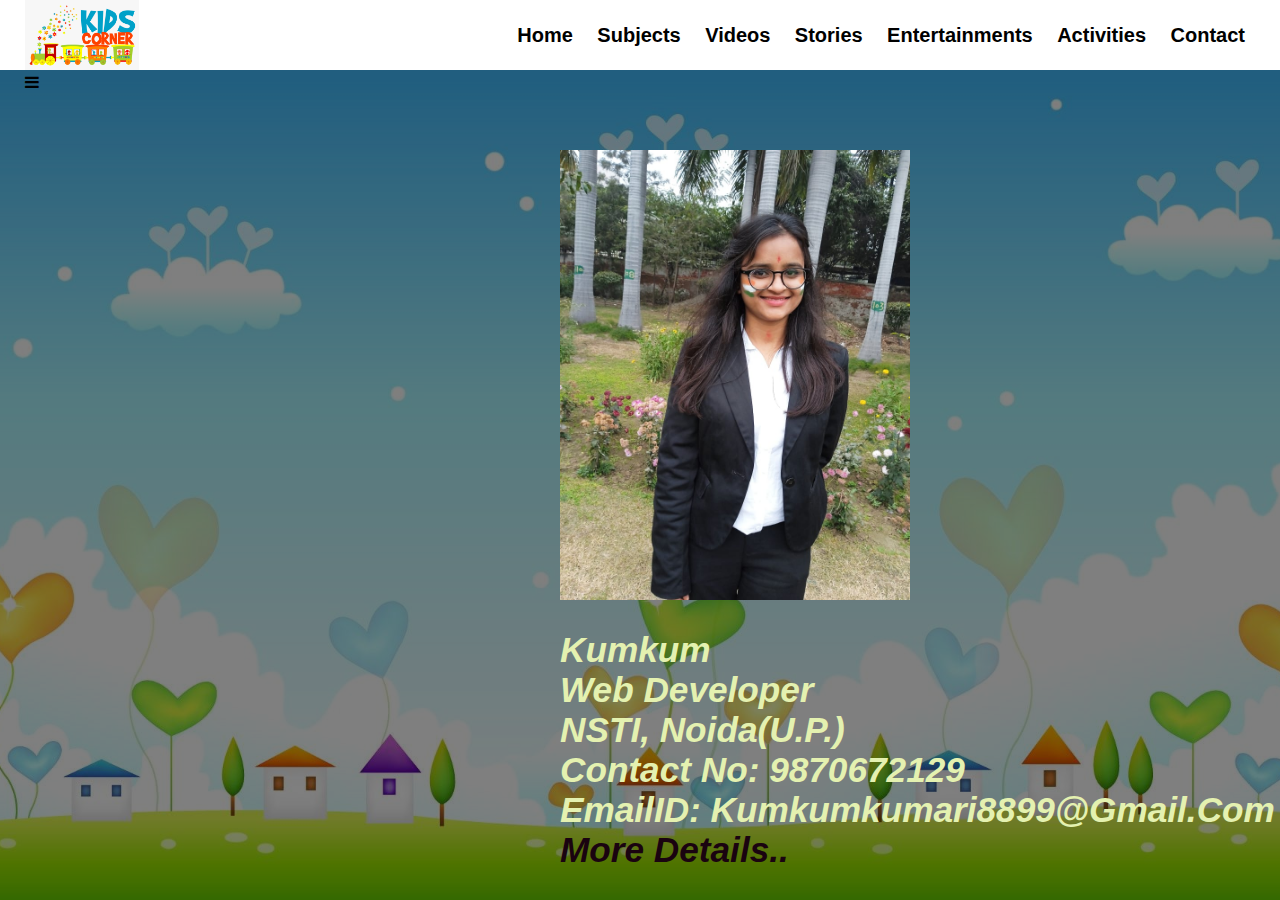
<file: contact.html>
<!DOCTYPE html>
<html lang="en">
<head>
    <meta charset="UTF-8">
    <meta http-equiv="X-UA-Compatible" content="IE=edge">
    <meta name="viewport" content="width=device-width, initial-scale=1.0">
    <link rel="stylesheet" href="https://cdnjs.cloudflare.com/ajax/libs/font-awesome/4.7.0/css/font-awesome.min.css">
    <title>Contact</title>
    <link rel="stylesheet" href="cssp.css">
</head>
<body>
    <div class="header">
        <div class="logo">
         <a href="#"><img src="images/logo1.png"></a>
         <span class="fa fa-bars"></span>
         </div>   
        <div class="links">
            <a href="index.html">Home</a>
            <a href="subject.html">Subjects</a>
            <a href="videos.html">videos</a>
            <a href="stories.html">Stories</a>
            <a href="entert.html">Entertainments</a>
            <a href="activity.html">Activities</a>
            <a href="contact.html">Contact</a>
            
        </div>
    </div> 
<div class="contact">
    <img src="images/kk.jpeg" height="450px" width="350px">
    <p>Kumkum<br>
        Web Developer<br>
        NSTI, Noida(U.P.)<br>
        Contact No: 9870672129<br>
        EmailID: kumkumkumari8899@gmail.com<br>
        <a class="kumkum" href="https://kumkum99.github.io/creative-cv/">More Details..</a>
    </p>
</div>
<script>
    document.getElementsByClassName("fa")[0].addEventListener("click", function(){
        document.getElementsByClassName("links")[0].classList.toggle("showmynav");
    });
</script>
</body>
</html>
</file>
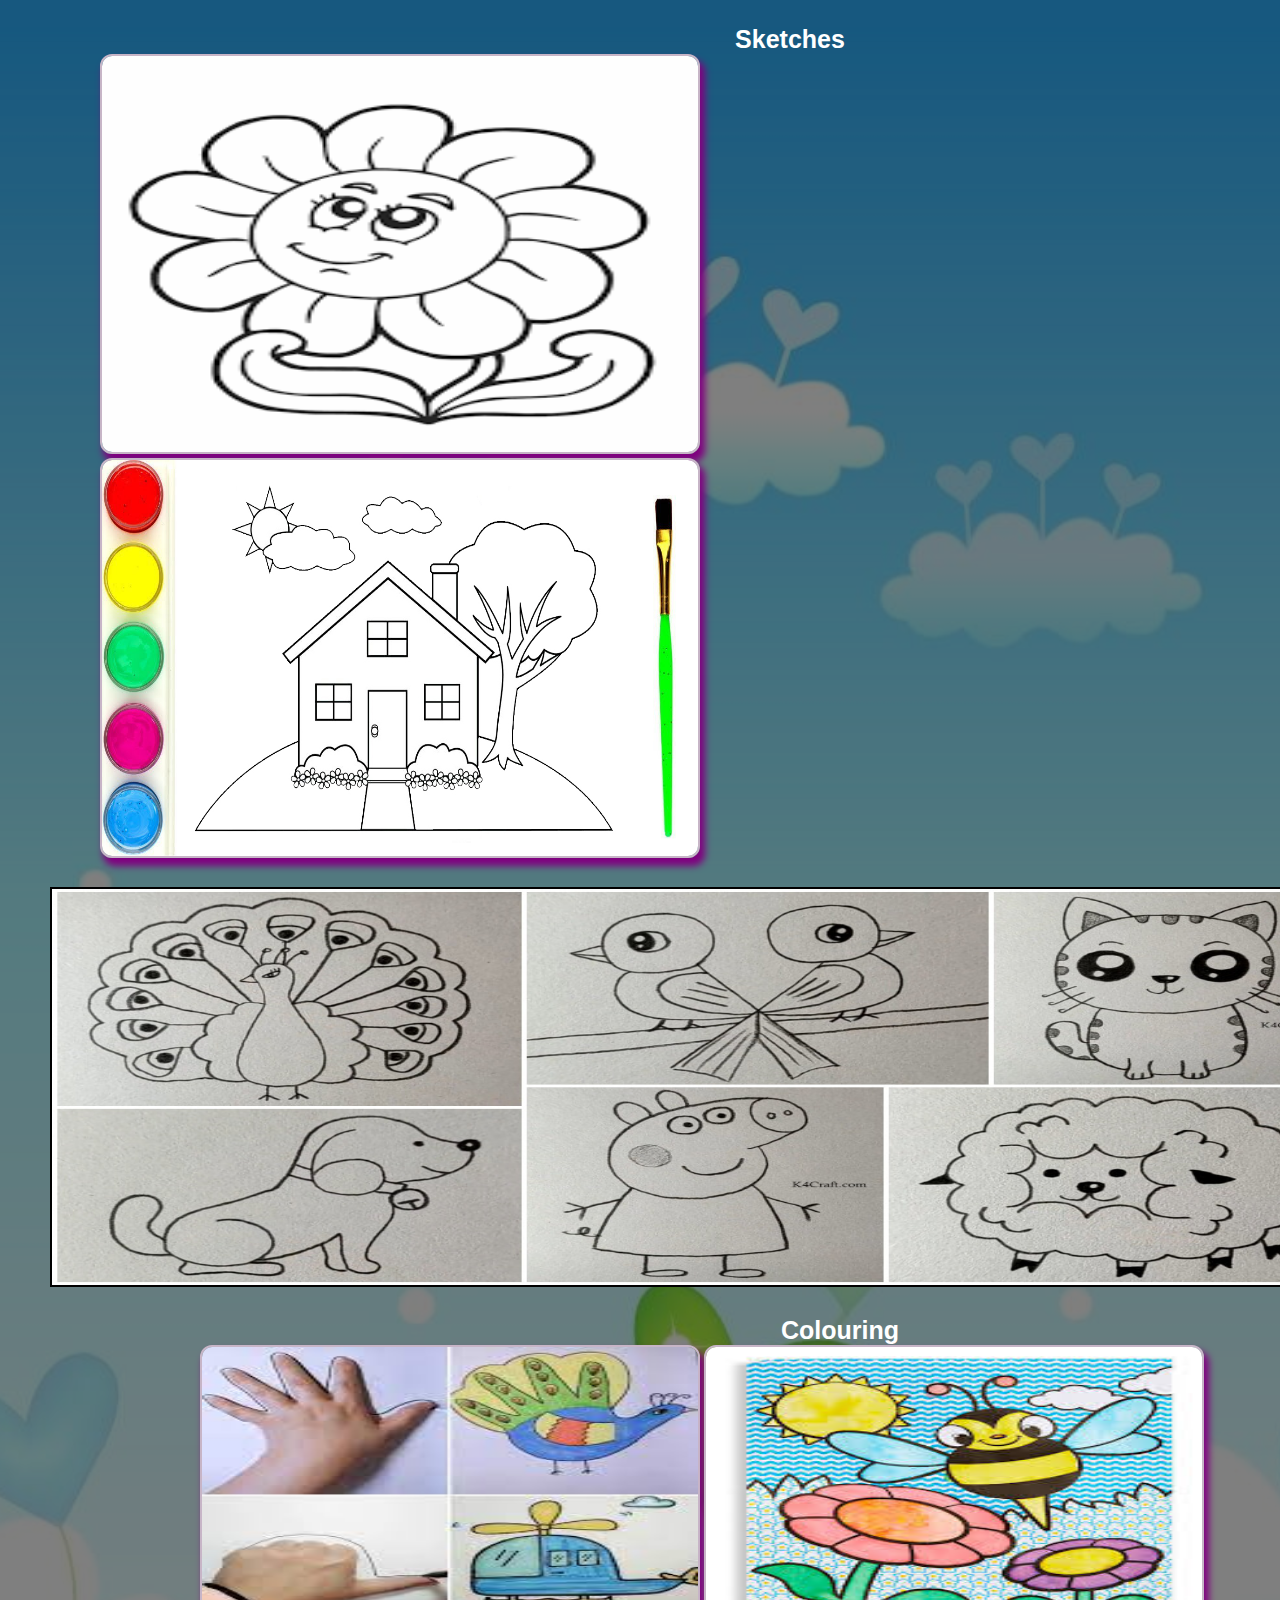
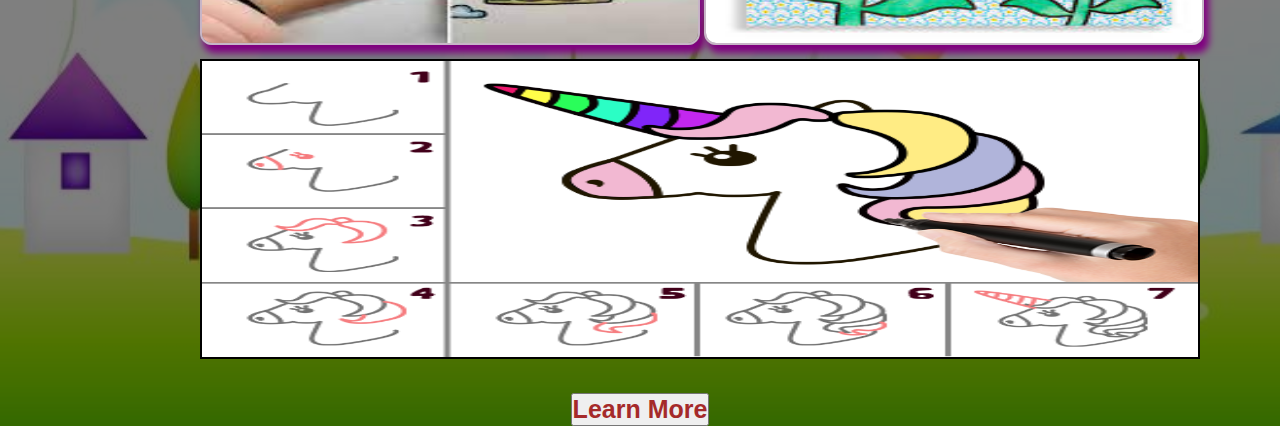
<file: drawing.html>
<!DOCTYPE html>
<html lang="en">
<head>
    <meta charset="UTF-8">
    <meta http-equiv="X-UA-Compatible" content="IE=edge">
    <meta name="viewport" content="width=device-width, initial-scale=1.0">
    <title>Drawing</title>
    <link rel="stylesheet" href="cssp.css">
</head>
<body>
  <div class="drw">
    <h1>Sketches</h1>
<img src="images/flower.png">
<img src="images/hut.jpg">
</div>
<div class="drw1">
<img src="images/sketch.jpg">
  </div> 
  <div class="ptn">
    <h1>Colouring</h1>
    <img src="images/color.jfif" >
<img src="images/color2.jfif" >
</div>
<div class="ptn1">
<img src="images/unicorn.png">
  </div> 
  <div class="dbtn">
    <a href="https://youtu.be/jjSF7_ob-ac" target="_blank">
        <center> <button style="font-size:25px; color:brown">Learn more</button> </a></center>
   
  </div>
</body>
</html>
</file>
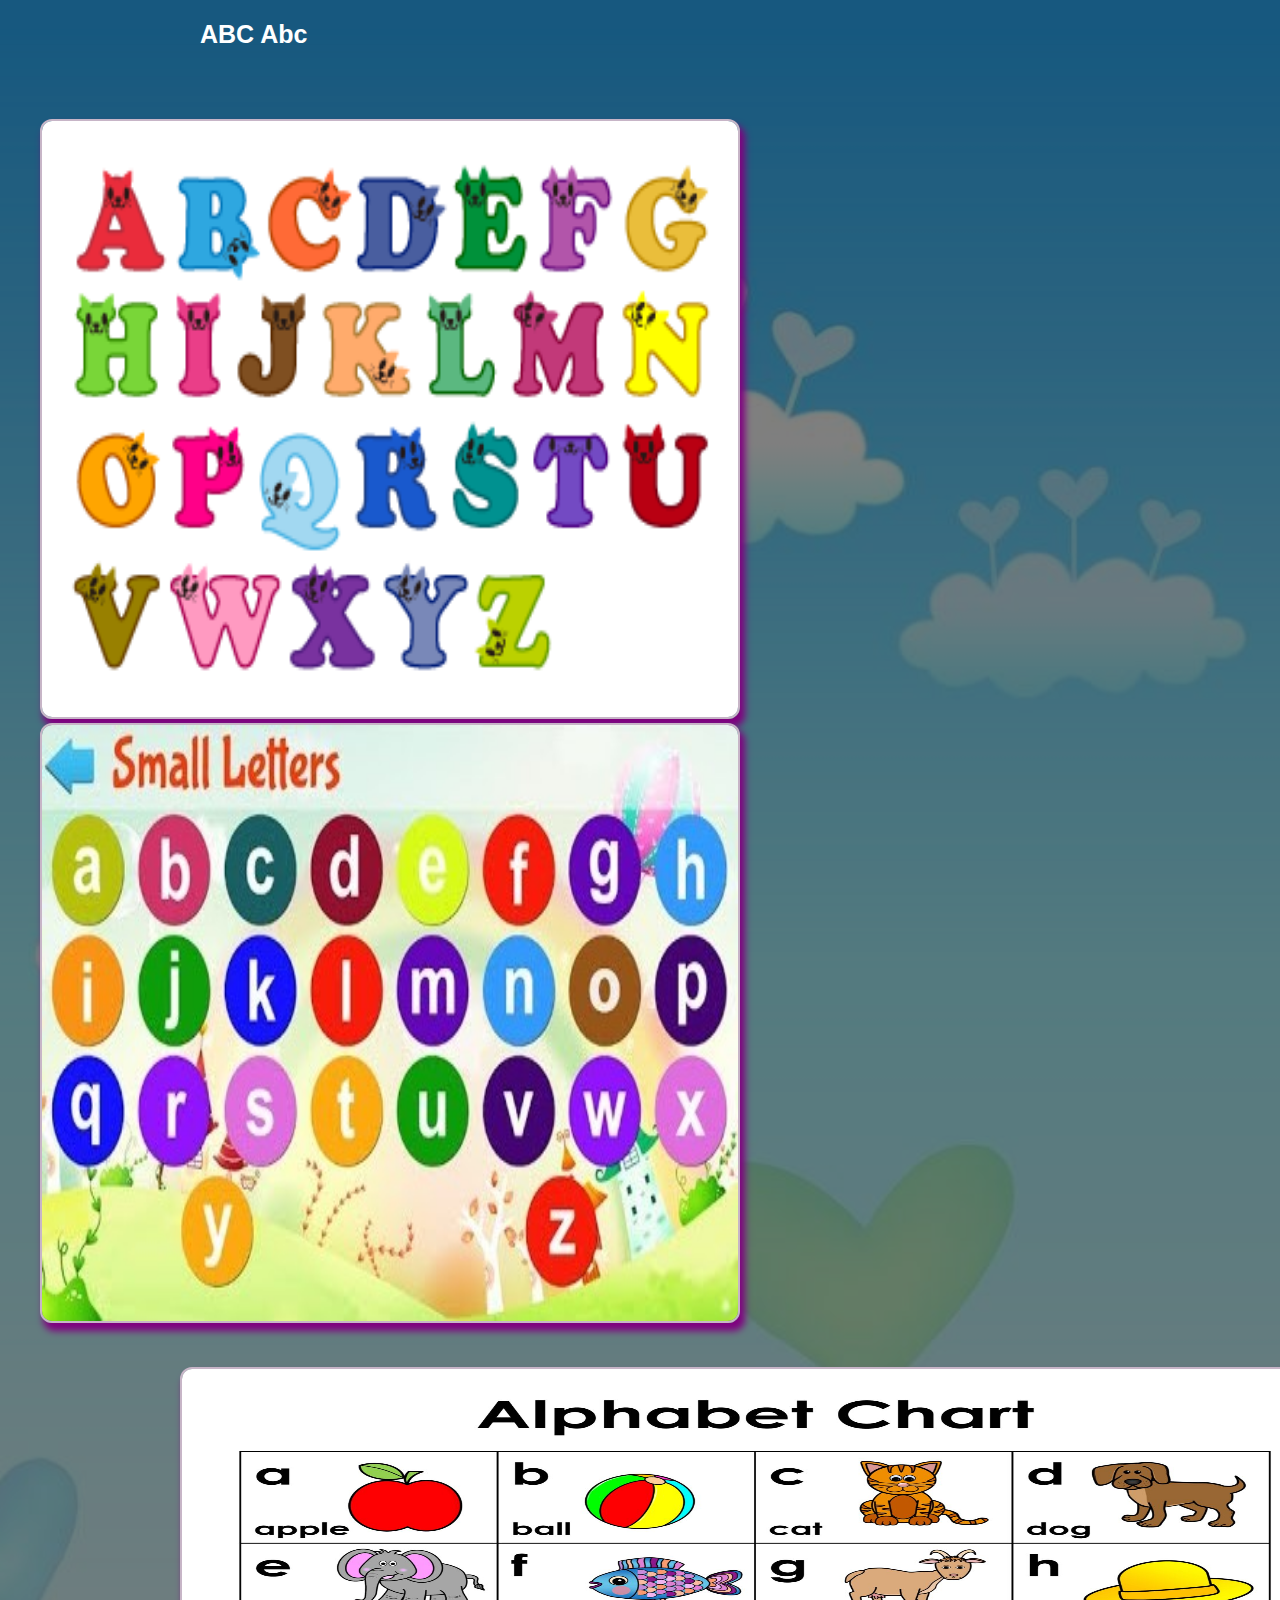
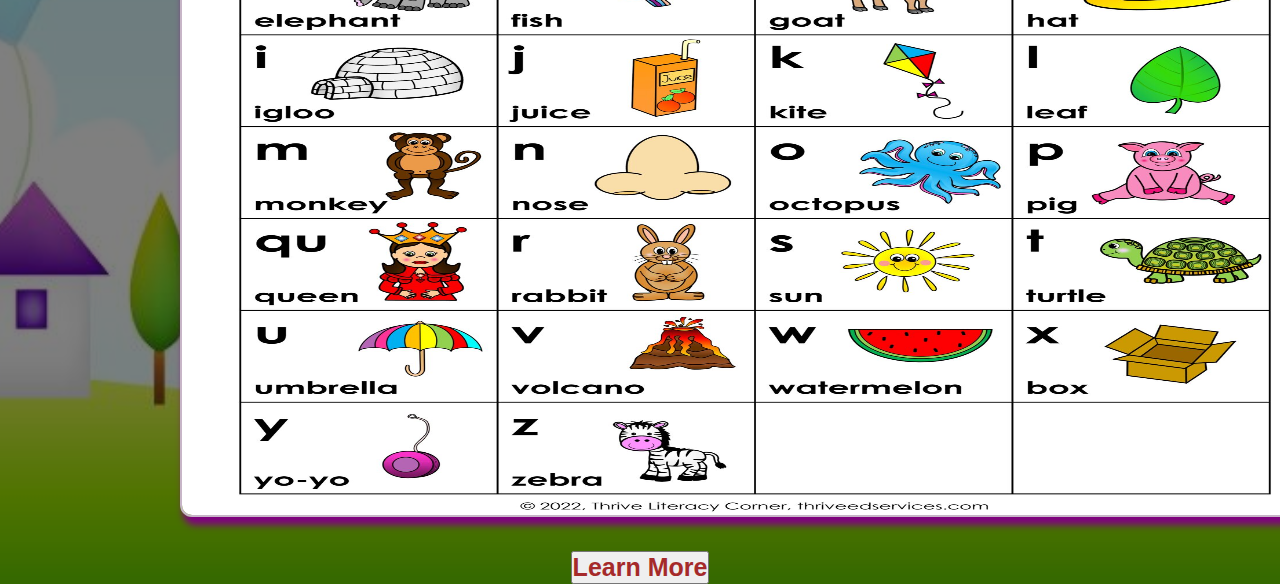
<file: english.html>
<!DOCTYPE html>
<html lang="en">
<head>
    <meta charset="UTF-8">
    <meta http-equiv="X-UA-Compatible" content="IE=edge">
    <meta name="viewport" content="width=device-width, initial-scale=1.0">
    <title>english</title>
    <link rel="stylesheet" href="cssp.css">
</head>
<body>
   <h1> ABC abc</h1> 
   <div class="eng">
    <img src="images/capiabc.png">
    <img src="images/sabc.jpg">
   </div>
   <div class="apz">
    <img src="images/atoz.jpg">
   </div>
   <div class="ebtn">
    <a href="https://youtu.be/p-kAI-qOeJA" target="_blank">
        <center> <button style="font-size:25px; color:brown">Learn more</button> </a></center>
   </div>

</body>
</html>
</file>
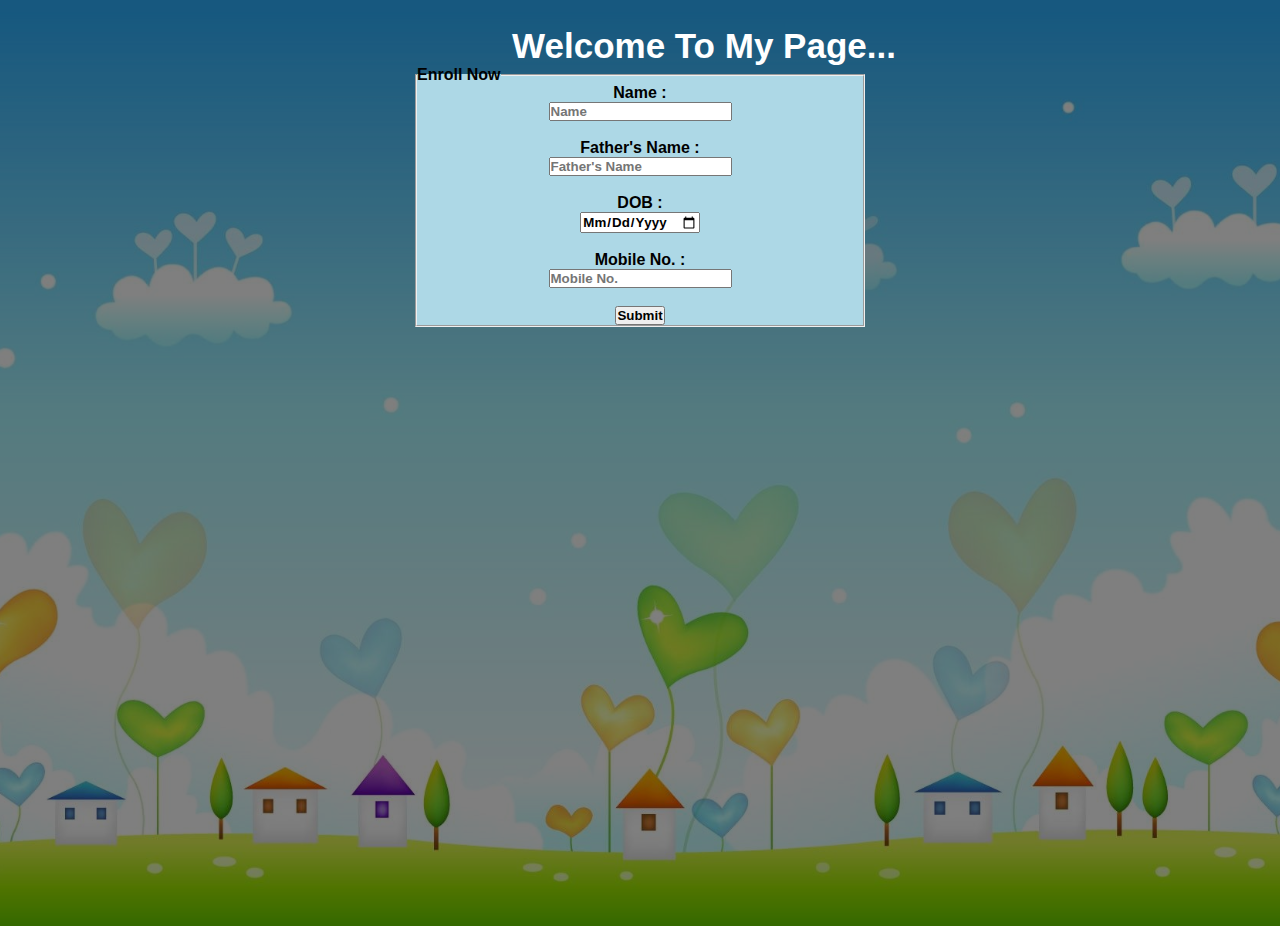
<file: enroll.html>
<!DOCTYPE html>
<html lang="en">
<head>
    <meta charset="UTF-8">
    <meta http-equiv="X-UA-Compatible" content="IE=edge">
    <meta name="viewport" content="width=device-width, initial-scale=1.0">
    <title>form</title> 
    <link rel="stylesheet" href="cssp.css">

</head>
<body>
    <div class="enr">
        <p>Welcome to my page...</p>
    </div>
 
   <fieldset>
    <legend>Enroll now</legend>
    <form>
   <lable>Name :</lable><br>
    <input type="text" placeholder="name" required/><br><br>
    <label>Father's name :</label><br>
    <input type="text" placeholder="father's name" required/><br><br>
    <label>DOB :</label><br>
    <input type="date" placeholder="DOB" required/><br><br>
    <label>Mobile no. :</label><br>
    <input type="text" placeholder="mobile no." required/><br><br>
    <input type="submit" value="submit">
</form>
   </fieldset>
 

</body>
</html>
</file>
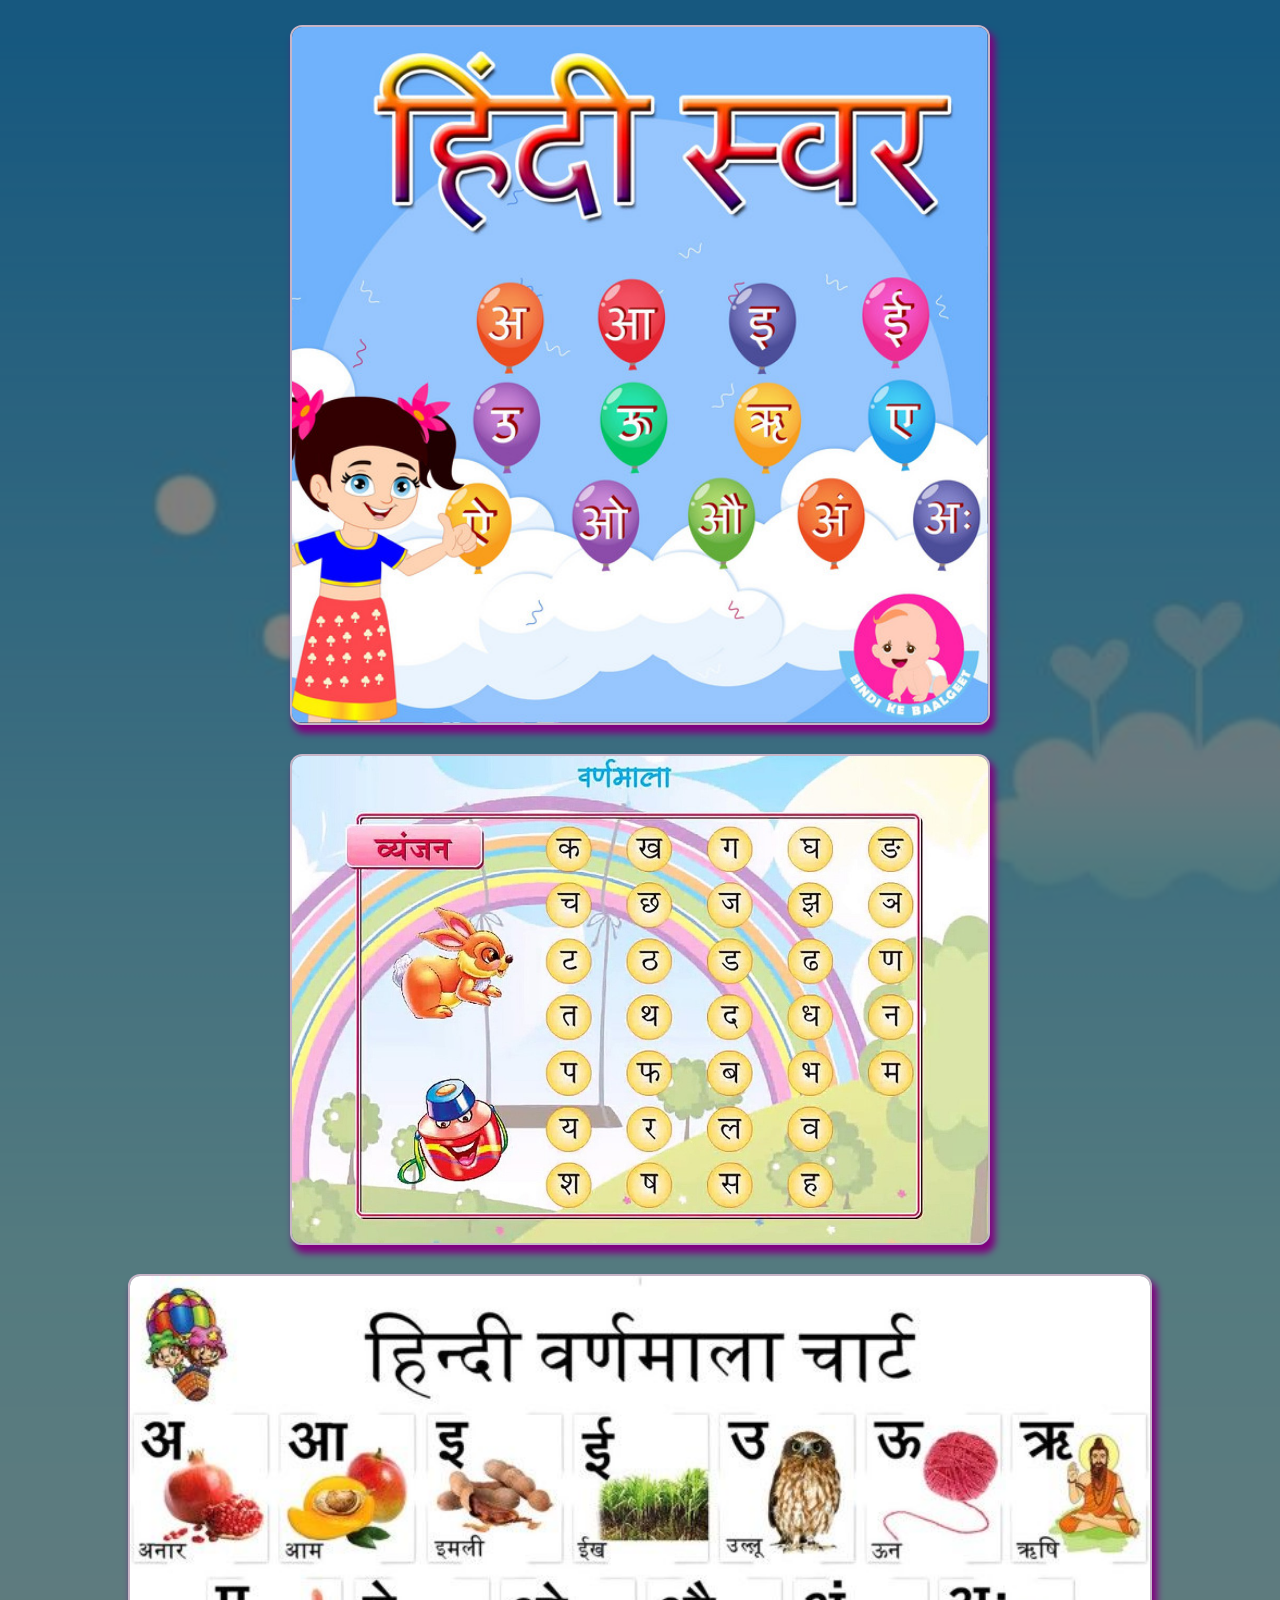
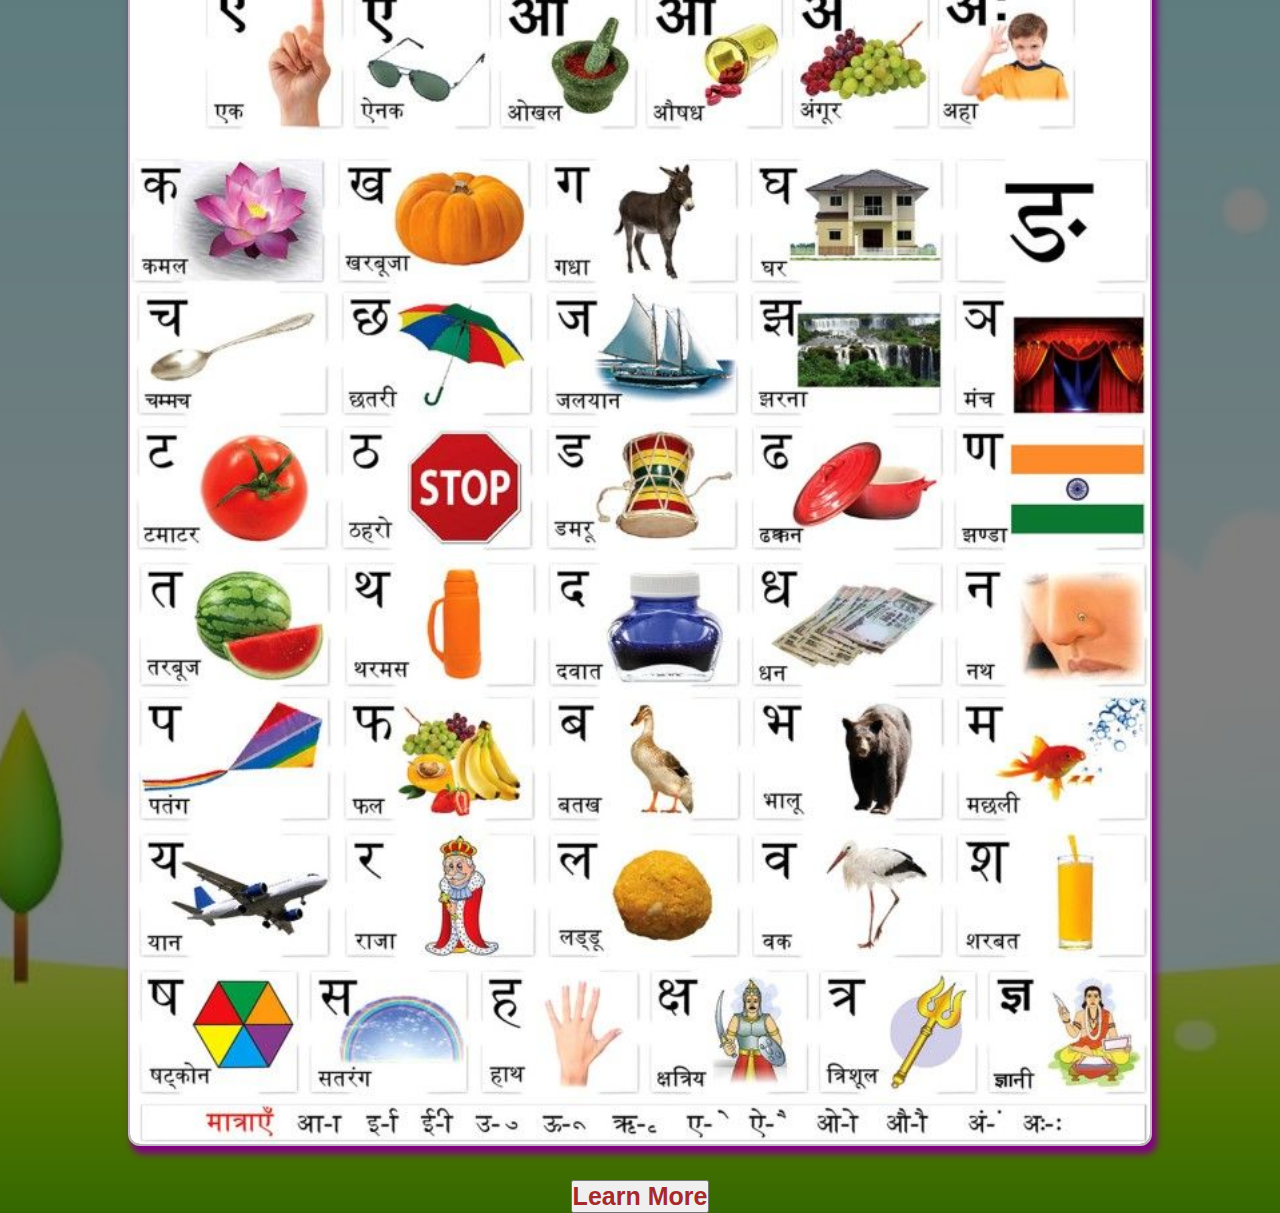
<file: hindi.html>
<!DOCTYPE html>
<html lang="en">
<head>
    <meta charset="UTF-8">
    <meta http-equiv="X-UA-Compatible" content="IE=edge">
    <meta name="viewport" content="width=device-width, initial-scale=1.0">
    <title>hindi</title>
    <link rel="stylesheet" href="cssp.css">
</head>
<body>
    <div class="hs">
      
        <center><img src="images/swar.jfif"  ></center>
    </div>

    <div class="hd">
      
        <center><img src="images/vy1.jpg"  ></center>
    </div>
    <div class="hh">
       <center> <img src="images/hindiv.jpg" ></center>
    </div>
    <div class="lm">
        <a href="https://youtu.be/OyQaYqCyU-U" target="_blank">
           <center> <button style="font-size:25px; color:brown">Learn more</button> </a></center>
    </div>
</body>
</html>
</file>
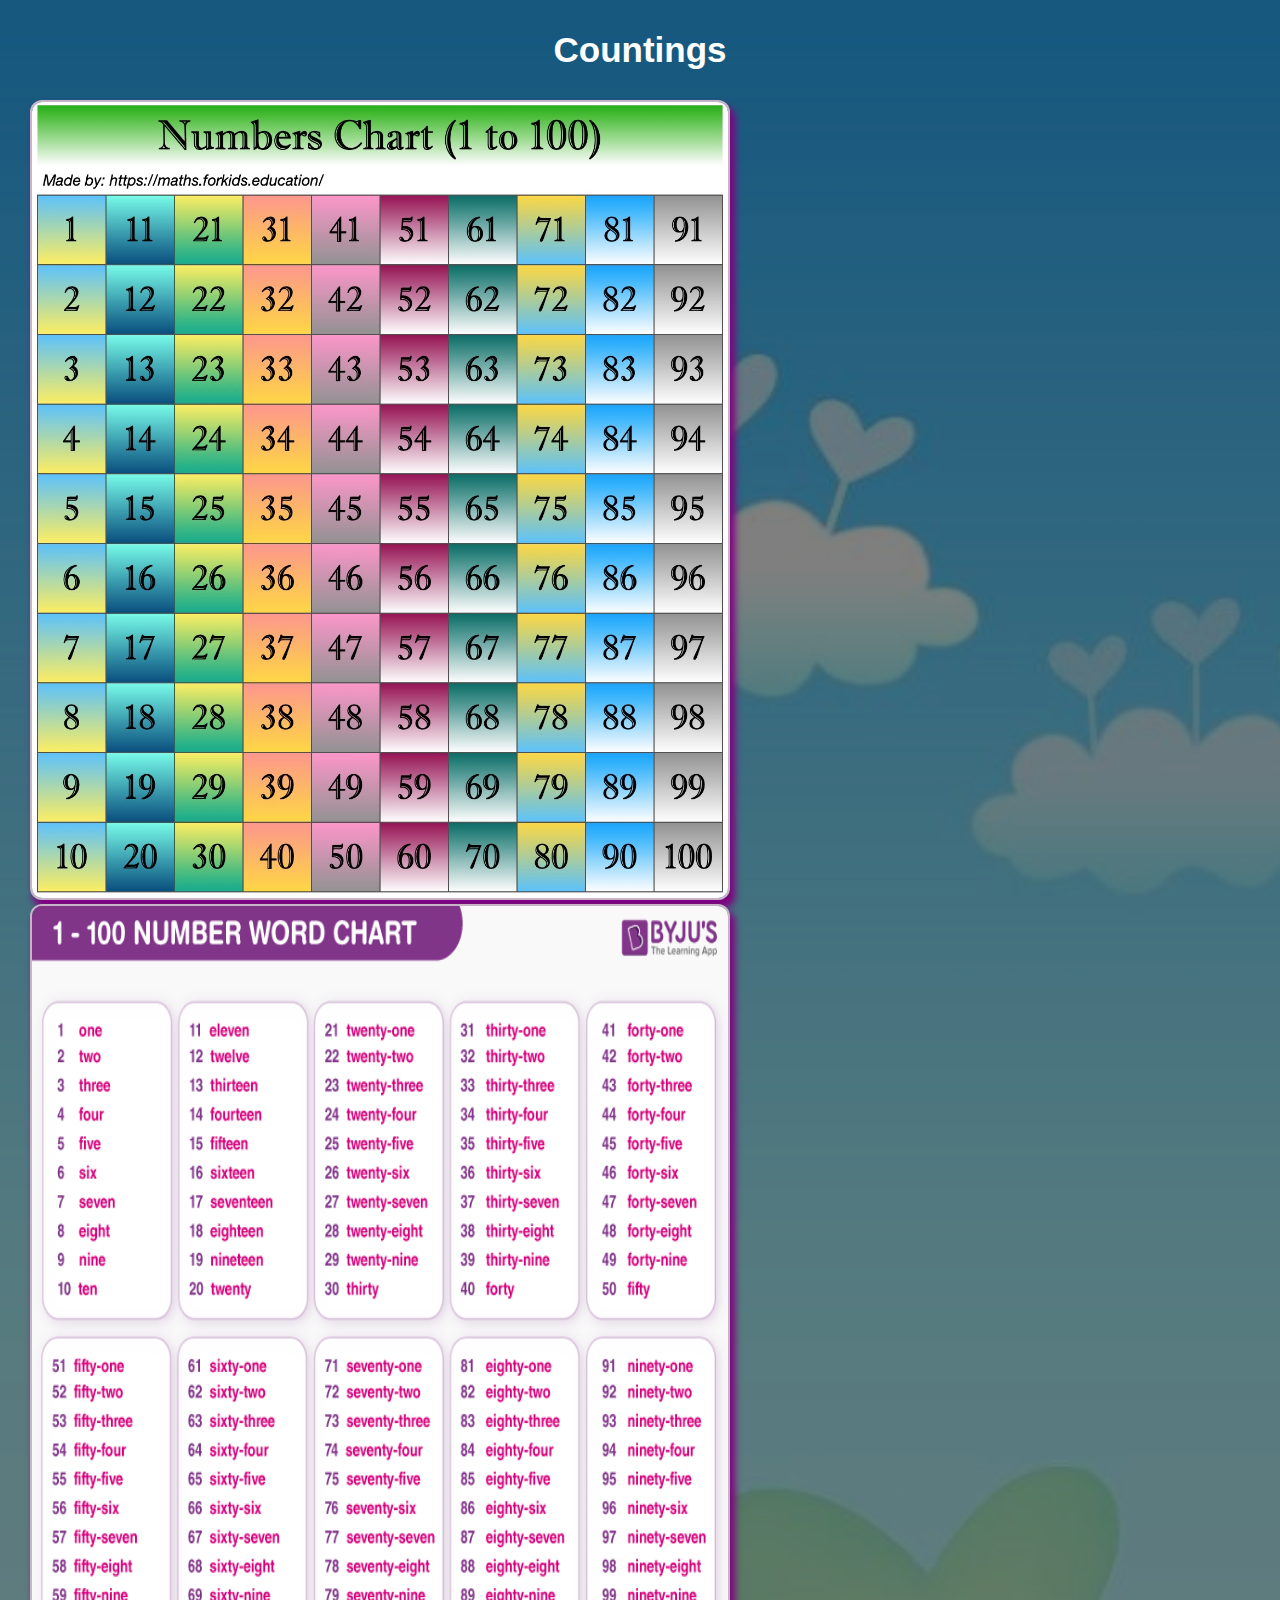
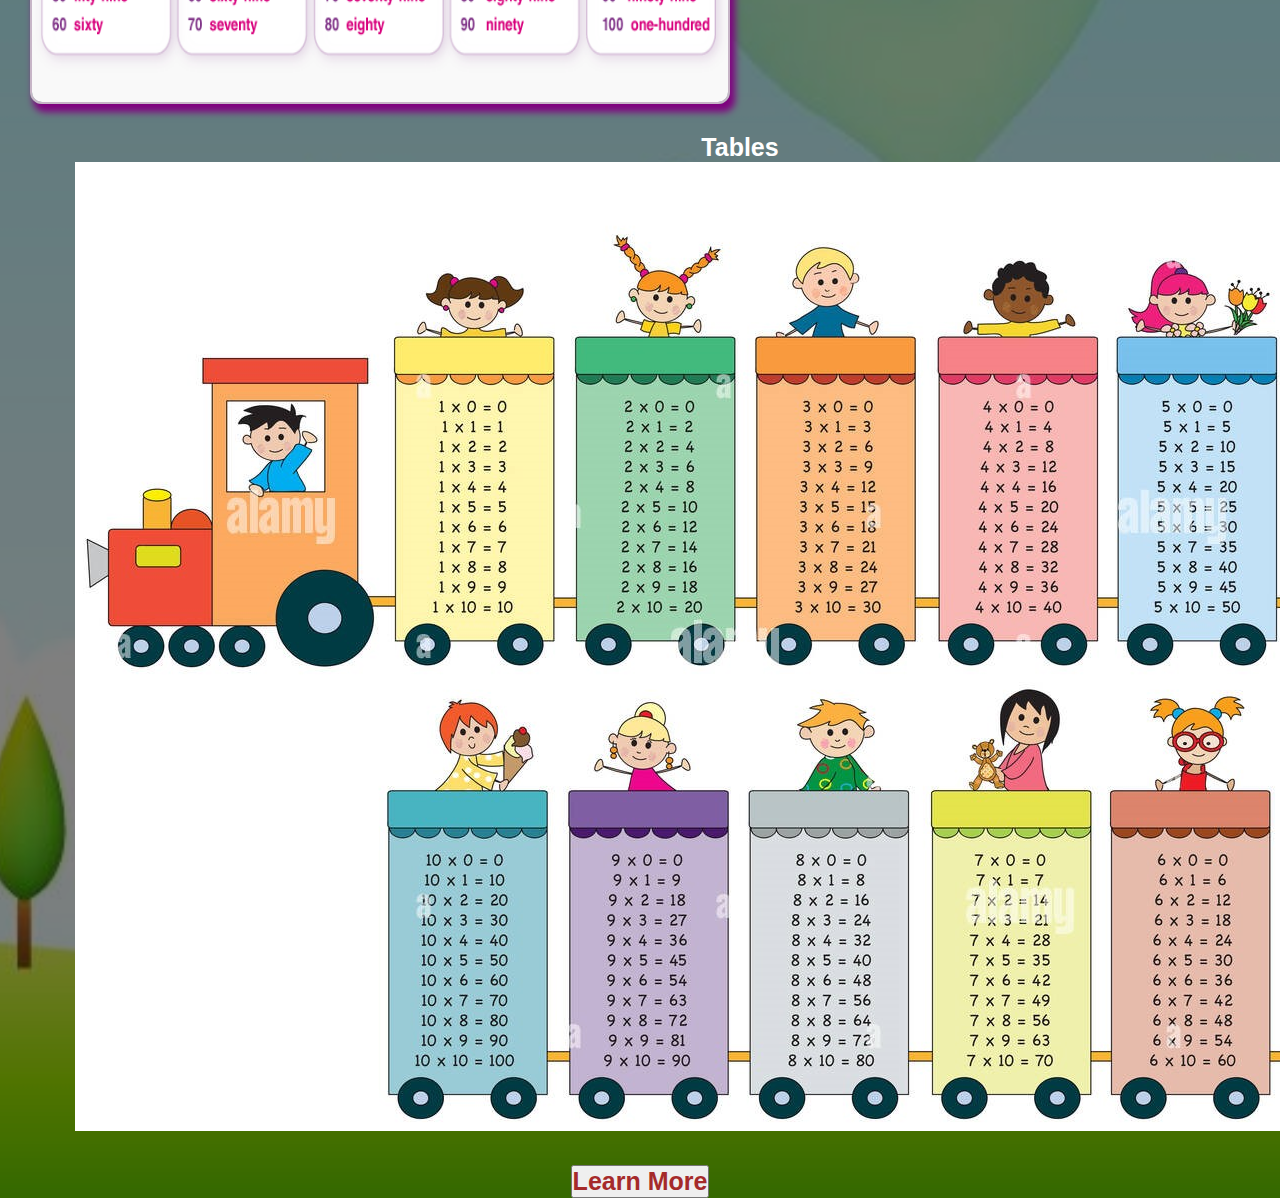
<file: math.html>
<!DOCTYPE html>
<html lang="en">
<head>
    <meta charset="UTF-8">
    <meta http-equiv="X-UA-Compatible" content="IE=edge">
    <meta name="viewport" content="width=device-width, initial-scale=1.0">
    <title>math</title>
    <link rel="stylesheet" href="cssp.css">
   
</head>
<body>
    <div class="mtext">Countings</div>
    <div class="math">
        <img src="images/count.jpg"  >
    

    
        <img src="images/one.png"  >
    </div>
    <div class="tb">
     <h1>Tables</h1>
    </div>
    <div class="table">
        <img src="images/table1.jpg">
    </div>
   <div class="mbtn">
    <a href="https://youtu.be/y3GynqBwV1M" target="_blank">
        <center> <button style="font-size:25px; color:brown">Learn more</button> </a></center>
   </div>
</body>
</html>
</file>
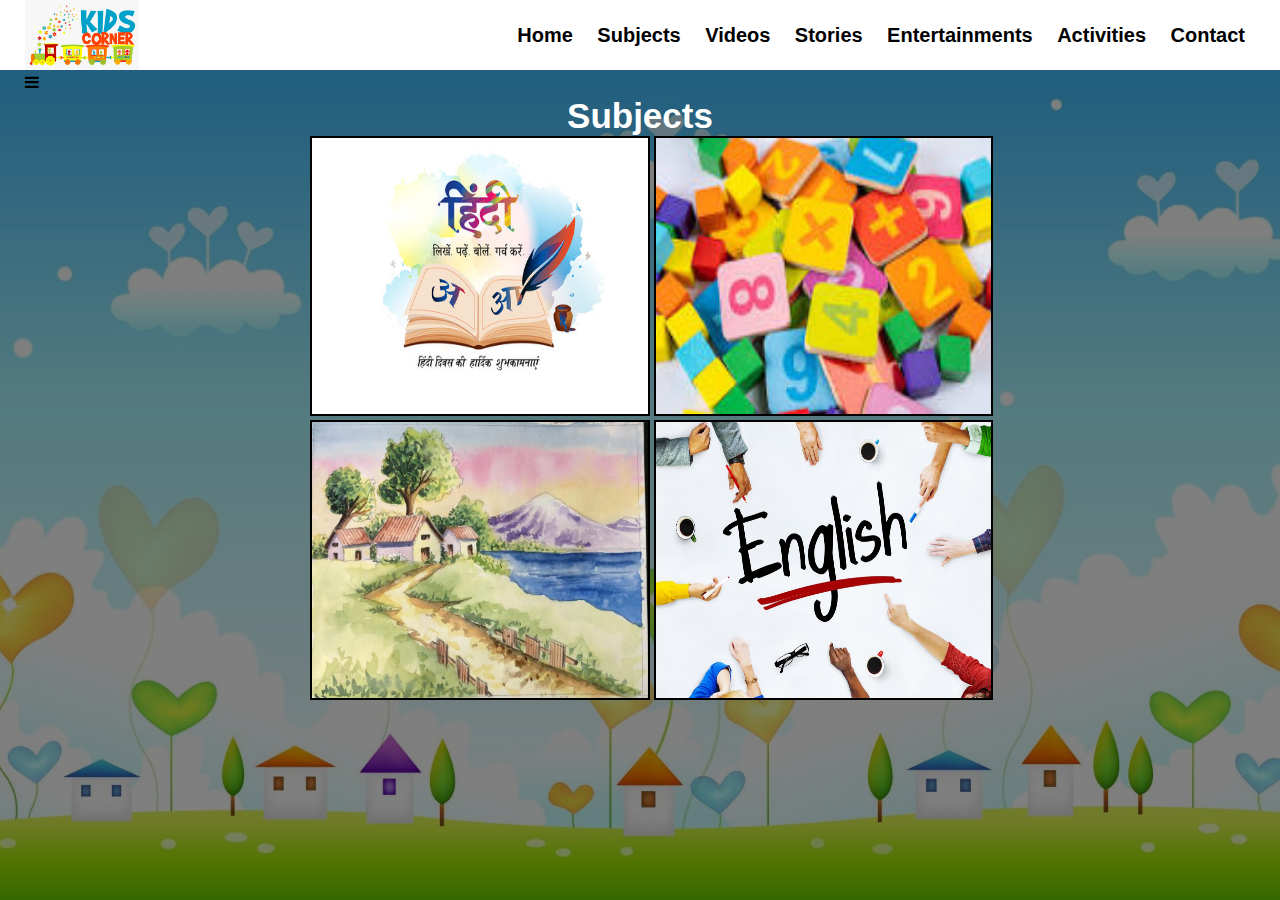
<file: subject.html>
<!DOCTYPE html>
<html lang="en">
<head>
    <meta charset="UTF-8">
    <meta http-equiv="X-UA-Compatible" content="IE=edge">
    <meta name="viewport" content="width=device-width, initial-scale=1.0">
    <link rel="stylesheet" href="https://cdnjs.cloudflare.com/ajax/libs/font-awesome/4.7.0/css/font-awesome.min.css">
    <meta name="viewport" content="width=device-width, initial-scale=1.0">
    <title>subjects</title>
    <link rel="stylesheet" href="cssp.css">
</head>
<body>
    <div class="header">
        <div class="logo">
         <a href="#"><img src="images/logo1.png"></a>
         <span class="fa fa-bars"></span>
         </div>   
        <div class="links">
            <a href="index.html">Home</a>
            <a href="subject.html">Subjects</a>
            <a href="videos.html">videos</a>
            <a href="stories.html">Stories</a>
            <a href="entert.html">Entertainments</a>
            <a href="activity.html">Activities</a>
            <a href="contact.html">Contact</a>
            
        </div>
    </div> 

<h3> Subjects</h3>
<div class="sub">

    
   <a href="hindi.html" target="_blank" > <img src="images/hindi.jpg"></a>
  
    
    <a href="math.html" target="_blank"><img src="images/math.jfif"></a>
    
   <a href="drawing.html" target="_blank"> <img src="images/drawing1.jpeg"></a>
    
    <a href="english.html" target="_blank"><img src="images/eng3.jpg"></a>
    
</div>

<script>
    document.getElementsByClassName("fa")[0].addEventListener("click", function(){
        document.getElementsByClassName("links")[0].classList.toggle("showmynav");
    });
</script>


</body>
</html>
</file>
<file: cssp.css>
*{
    margin:0; padding: 0
;
box-sizing: border-box;
font-family: Arial, Helvetica, sans-serif;
text-transform: capitalize;
text-decoration: none;
font-weight: bold;

}

    

body{
    min-height: 100vh;
    background: rgb(0,0,0,0.5)url(images/bg3.jpg) no-repeat;
    background-blend-mode: darken;
    background-size: cover;
    background-position: center;

}

    

/*header{
    position: fixed;
    top: 0%; left: 0%; right: 0%;
    background: #ffffff;
    box-shadow: 0 5px 10px rgba(0,0,0,1);
    padding: 0px 4%;
    display: flex;
   
    justify-content: space-between;
    z-index: 1000;
}


    

header .navbar ul li{
    position: relative;
    float: left;
    list-style-type: none;

}
header .navbar ul li a {
    font-size: 20px;
    padding: 20px;
    color: #333;
    display: block;
}
header .navbar ul li a:hover{
    background: #333;
    color: #fff;
}*/
.header{
    background-color: #fff;
    height: 70px;
    display: grid;
    grid-template-columns: auto auto;
    padding: 0px 25px;
    align-items: center;
    position: sticky;
    top: 0;
   z-index: 9999;
}
.header a:hover{
    background: #333;
    color: #fff;
}
.logo{
    height: 70px;

}
.logo img{
    height: 70px;
}
.links{
    text-align: right;
}
.links a{
    text-decoration: none;
    color: #000;
    font-size: 20px;
    padding: 0px 10px;
}
.logo .fa{
    display: block;
}
.containert{
    padding-top:60px;
    text-align: center;
    font-size: 25px;
    font-weight: bold;
    font-family:'Lucida Sans', 'Lucida Sans Regular', 'Lucida Grande', 'Lucida Sans Unicode', Geneva, Verdana, sans-serif; 
    ;
    color: rgb(219, 243, 243);
}
.container{
   
    width:85vmin;
   position: absolute;
   transform: translate(-50%,-50%);
   top: 65%;
   left: 50%;
   overflow: hidden;
   border: 8px solid rgb(209, 183, 183);
   border-radius: 6px;
   box-shadow: 10px 25px 30px plum;
   
}
.wrapper{
    width: 100%;
    display: flex;
    animation: slide 20s infinite;
}

@keyframes slide{
    0%{
        transform: translateX(0%);
}
    25%{
        transform: translateX(0%);  
}
30%{
    transform: translateX(-100%);  
}
50%{
    transform: translateX(-100%);  
}
55%{
    transform: translateX(-200%);  
}
75%{
    transform: translateX(-200%);  
}
80%{
    transform: translateX(-300%);  
}
100%{
    transform: translateX(-300%);  
}
 img{
   width:400%;
 } 
}  
.corner{
    padding-top: 450px;
    text-align: center;
    font-size: 25px;
    color: rgb(219, 243, 243);
    font-family: 'Gill Sans', 'Gill Sans MT', Calibri, 'Trebuchet MS', sans-serif;
}
    .corner img{
height: 25%;
width: 35%;
border: 2px solid rgb(199, 181, 199);
border-radius: 12px;
box-shadow: 4px 7px 7px 0.1px purple;
cursor: pointer;

transition: 450ms;
    }
.corner img:hover{
filter:grayscale(1);
transform: scale(1.03);
}

    

footer{
   
   
    background-color: aliceblue;

}
footer h1{
    text-align: center;
    color: black;
}

 p{
   margin-left: 10%;
   margin-top: 2%;
   font-size: 220%;
   font-weight: bold;
   font-family: 'Trebuchet MS', 'Lucida Sans Unicode', 'Lucida Grande', 'Lucida Sans', Arial, sans-serif;
   color: purple;
}
h3{
    padding-top:2%;
    font-size: 35px;
    text-align: center;
    color: #ffffff;
}

    

.sub{
    padding-left: 310px;

}
.sub  img{
    width:35%;
    height: 280px;
    border: 2px solid black;


}
fieldset{
    
    width: 450px;
    background-color: lightblue;
    margin: auto;
}
form{
    text-align:center;
}
.enr p{
    text-align: center;
    font-size: 35px;
    color: #fff;

}
.hs{
    padding-top: 25px;
}
.hs img{
    width: 700px;
    height: 450;
   
    border: 2px solid rgb(199, 181, 199);
    border-radius: 12px;
    box-shadow: 4px 7px 7px 0.1px purple;
    cursor: pointer;
    
    transition: 450ms;
        }
    .hs img:hover{
    
    transform: scale(1.03);
    }
    .hd{
        padding-top: 25px;
    }
.hd img{
    width: 700px;
   
    border: 2px solid rgb(199, 181, 199);
    border-radius: 12px;
    box-shadow: 4px 7px 7px 0.1px purple;
    cursor: pointer;
    
    transition: 450ms;
        }
    .hd img:hover{
   
    transform: scale(1.03);
    }
    
    .hh{
        padding-top: 25px;
    }
    .hh img{
        margin-left: 50px;
        margin-right: 50px;
        width: 80%;
        height: 30%;
        border: 2px solid rgb(199, 181, 199);
        border-radius: 12px;
        box-shadow: 4px 7px 7px 0.1px purple;
        cursor: pointer;
        
        transition: 450ms;
            }
        .hh img:hover{
        
        transform: scale(1.03);
        }
        .math img{
            width: 700px;
            height: 800px;
             
            border: 2px solid rgb(199, 181, 199);
            border-radius: 12px;
            box-shadow: 4px 7px 7px 0.1px purple;
            cursor: pointer;
            
            transition: 450ms;
                }
            .math img:hover{
            transform: scale(1.03);
            }
            .math{
                padding-top: 30px;
                padding-left: 30px;
            }
            .mtext{
                padding-top: 30px; 
                text-align: center;
                font-size: 35px;
                font-weight: bold;
                color: #fff;
            }
            .lm{
                padding-top: 30px;
            }
            .tb h1{
                text-align: center;
                color:#ffffff;
                padding-top: 25px;
            }
            .table{
                padding-left: 75px;
            }
            .mbtn{
            padding-top: 30px;
            }
            .drw{
                padding-left: 100px;
            }
            .drw h1{
                text-align: center;
                color:#ffffff;
                padding-top: 25px;
            }
            .drw img{
                width: 600px;
                height: 400px;
               
                border: 2px solid rgb(199, 181, 199);
                border-radius: 12px;
                box-shadow: 4px 7px 7px 0.1px purple;
                cursor: pointer;

                transition: 450ms;
                    }
                .drw img:hover{
               
                transform: scale(1.03);
                }
                .drw1{
                   padding-top: 25px;
                   padding-left: 50px; 
                }
                .drw1 img{
                    border: 2px solid black;
                    height:400px; 
                    width:1300px;
                }
            .ptn{
                padding-left:200px;
            }
            .ptn h1{
                text-align: center;
                color:#ffffff;
                padding-top: 25px;
            }
            .ptn img{
                width: 500px;
                height: 300px;
                
                border: 2px solid rgb(199, 181, 199);
                border-radius: 12px;
                box-shadow: 4px 7px 7px 0.1px purple;
                cursor: pointer;
                
                transition: 450ms;
                    }
                .ptn img:hover{
               
                transform: scale(1.03);
                }
                .ptn1{
                    padding-top: 10px;
                    padding-left: 200px;
                }
                .ptn1 img{
                    border: 2px solid black;
                    height:300px; 
                    width:1000px;
                }
                

            .dbtn{
                padding-top: 30px;
            }
            .eng img{
                height: 600px;
                width: 700px;
        
                border: 2px solid rgb(199, 181, 199);
                border-radius: 12px;
                box-shadow: 4px 7px 7px 0.1px purple;
                cursor: pointer;
                
                transition: 450ms;
                    }
                .eng img:hover{
                transform: scale(1.03);
                }
                .eng{
                    padding-top: 70px;
                    padding-left: 40px;
                }
                h1{
                    color: #ffffff;
                    font-size: 25px;
                    padding-top: 20px;
                    padding-left: 200px;
                }
                .apz{
                    padding-top: 40px;
                    padding-left: 180px; 
                }
                .apz img{
                    height: 750px;
                    width: 1150px;
        
                    border: 2px solid rgb(199, 181, 199);
                    border-radius: 12px;
                    box-shadow: 4px 7px 7px 0.1px purple;
                    cursor: pointer;
                    
                    transition: 450ms;
                        }
                    .apz img:hover{
                    transform: scale(1.03);
                    }
                    .ebtn{
                        padding-top: 30px;
                    }
                    .vd{
                        padding-top: 30px;
                        padding-left: 30px;
                    }
                    .vd video{
                        width: 700px;
                        height: 350;
                        border: 2px solid black;
                    }
                    .vd h1{
                        padding:4px;
                        text-align: center;
                    }
                    .story{
                        padding-top: 30px;
                        padding-left: 30px;
                    }
                    .story video{
                        width: 700px;
                        height: 350;
                        border: 2px solid black;
                    }
                    .story h1{
                        padding:4px;
                        text-align: center;
                    }
                    .enter{
                        padding-top: 30px;
                        padding-left: 30px;
                    }
                    .enter video{
                        width: 700px;
                        height: 350;
                        border: 2px solid black;
                    }
                        .enter h1{
                            text-align: center;
                            padding-top: 4px;
                    }
                    .contact p{
                        margin-left: 35rem;
                        font-style:italic;
                       
                        color:rgb(228, 241, 176);
                    }
                    
                    .contact a{
                        color: rgb(26, 3, 16);
                    }
                    .contact img {
                        margin-left: 35rem;
                        margin-top: 5rem;
                    }
                    .activity{
                        padding-top: 30px;
                        padding-left: 30px;
                    }
                    .activity h1{
                        padding:4px;
                        text-align: center;
                    }
                    .activity video{
                        width: 700px;
                        height: 350px;
                        border: 3px solid black;
                    }
  /*----------media query code----------*/              
 @media only screen and (max-width:600px){
   .header{
    grid-template-columns: auto;
    padding: 0px;
    
   }
   .links{
    background-color: #fff;
    display: none;
   }
   .links a{
    display: block;
    padding: 30px 0px 0px 30px;
    text-align: center;
   }
   .logo .fa{
        font-size: 30px;
        float: right;
        line-height: 70px;
        padding: 0px 20px 0px 0px;
        cursor: pointer;
   }
   .showmynav{
    display: block;
    padding: 0px 0px 10px 0px;
   }
    .sub{
        padding-left: 10px;
        padding-right: 10px;
    
    }
    .sub  img{
        width:100%;
        border: 2px solid black;
    
    
    }
    .contact p{
        margin-left: 3rem;
        font-style:italic;
        font-size: 25px;
       
        color:rgb(3, 8, 4);
    }
    .contact a{
        color: rgb(13, 2, 52);
    }
    .contact img {
        margin-left: 3rem;
        margin-top: 5rem;
    }
    footer{
   
   
        background-color: aliceblue;
    
    }
    footer h1{
        color: black;
        font-size: 20px;
        padding-right: 90px;
        padding-left: 90px;
        padding-bottom:20px ;
        
    }
    
     p{
       margin-left: 10%;
       margin-top: 2%;
       font-size: 25px;
       font-weight: bold;
       font-family: 'Trebuchet MS', 'Lucida Sans Unicode', 'Lucida Grande', 'Lucida Sans', Arial, sans-serif;
       color: purple;
    }
    .corner{
        padding-top: 350px;
        text-align: center;
        font-size: 25px;
        color: rgb(219, 243, 243);
        font-family: 'Gill Sans', 'Gill Sans MT', Calibri, 'Trebuchet MS', sans-serif;
    }
    .corner img{
        height:25%;
        width: 35%;
    border: 2px solid rgb(199, 181, 199);
    border-radius: 12px;
    box-shadow: 4px 7px 7px 0.1px purple;
    cursor: pointer;
    
    transition: 450ms;
        }
    .corner img:hover{
    filter:grayscale(1);
    transform: scale(1.03);
    }
    .containert{
        padding-top:170px;
        text-align: center;
        font-size: 25px;
        font-weight: bold;
        font-family:'Lucida Sans', 'Lucida Sans Regular', 'Lucida Grande', 'Lucida Sans Unicode', Geneva, Verdana, sans-serif; 
        ;
        color: rgb(219, 243, 243);
    }
    .corner img{
        height:90%;
        width: 90%;
    border: 2px solid rgb(199, 181, 199);
    border-radius: 12px;
    box-shadow: 4px 7px 7px 0.1px purple;
    cursor: pointer;
    
    transition: 450ms;
    }
    .activity{
        padding-top: 5px;
        padding-left: 7px;
    }
    .activity video{
        width: 410px;
        height: 350px;
    }
    .activity h1{
        padding-top:60px;
        text-align: center;
    }
    .enter{
        padding-top: 5px;
        padding-left: 8px;
    }
    .enter video{
        width: 410px;
        height: 350;
        border: 2px solid black;
    }
    .enter h1{
      padding-left: 20px;
}
.story{
    padding-top: 5px;
    padding-left: 6px;
}
.story video{
    width: 415px;
    height: 350;
    border: 2px solid black;
}
.story h1{
    padding:5px;
    text-align: center;
}
.vd{
    padding-top: 5px;
    padding-left: 8px;
}
.vd video{
    width: 410px;
    height: 350;
    border: 2px solid black;
}
.vd h1{
    padding:10px;
    text-align: center;
}
.hs{
    padding-top: 25px;
}
.hs img{
    width: 400px;
    height: 450;
    padding-left: 4px;
   
    border: 2px solid rgb(199, 181, 199);
    border-radius: 12px;
    box-shadow: 4px 7px 7px 0.1px purple;
    cursor: pointer;
    
    transition: 450ms;
        }
        .hd{
            padding-top: 25px;
        }
        .hd img{
            width: 400px;
            border: 2px solid rgb(199, 181, 199);
            border-radius: 12px;
            box-shadow: 4px 7px 7px 0.1px purple;
            cursor: pointer;
            
            transition: 450ms;
                }
                .math{
                    padding-top:15px;
                    padding-left: 5px;

                    
                }
                .math img{
                    
                    width:99%;
                    height: 700px;
                  
                     
                    border: 2px solid rgb(199, 181, 199);
                    border-radius: 12px;
                    box-shadow: 4px 7px 7px 0.1px purple;
                    cursor: pointer;
                    
                    transition: 450ms;
                        } 
                        .table{
                            padding-left: 5px;
                        } 
                        .table img{
                            width: 410px;
                        } 
                        .tb h1{
                        
                          margin-right:200px;
                            color:#ffffff;
                            padding-top: 25px;
                        } 
                        .drw{
                            padding-left: 5px;
                        } 
                        .drw h1{
                            margin-right:200px;
                        }       
                        .drw img{
                            width: 410px;
                            height: 400px;
                           
                            border: 2px solid rgb(199, 181, 199);
                            border-radius: 12px;
                            box-shadow: 4px 7px 7px 0.1px purple;
                            cursor: pointer;
                            
                            transition: 450ms;
                                }
                            .drw img:hover{
                           
                            transform: scale(1.03);
                            }
                            .drw1{
                               padding-top: 25px;
                               padding-left: 5px; 
                            }
                            .drw1 img{
                                border: 2px solid black;
                                height:400px; 
                                width:410px;
                            }
                            .ptn{
                                padding-left:5px;
                            }
                            .ptn h1{
                               margin-right: 200px;
                                color:#ffffff;
                                padding-top: 25px;
                            }
                            .ptn img{
                                width: 410px;
                                height: 300px;
                                
                                border: 2px solid rgb(199, 181, 199);
                                border-radius: 12px;
                                box-shadow: 4px 7px 7px 0.1px purple;
                                cursor: pointer;
                                
                                transition: 450ms;
                                    }
                                .ptn img:hover{
                               
                                transform: scale(1.03);
                                }
                                .ptn1{
                                    padding-top: 10px;
                                    padding-left: 5px;
                                }
                                .ptn1 img{
                                    border: 2px solid black;
                                    height:300px; 
                                    width:410px;
                                }
                                .eng{
                                    padding-left: 10px;
                                    padding-top: 10px;
                                }
                                .eng img{
                                    height: 600px;
                                    width: 400px;
                                    padding-top: 0px;
                            
                                    border: 2px solid rgb(199, 181, 199);
                                    border-radius: 12px;
                                    box-shadow: 4px 7px 7px 0.1px purple;
                                    cursor: pointer;
                                    
                                    transition: 450ms;
                                        }
                                    .eng img:hover{
                                    transform: scale(1.03);
                                    }
                                    .apz{
                                        padding-top: 20px;
                                        padding-left: 7px; 
                                    }
                                    .apz img{
                                        height: 600px;
                                        width: 410px;
                            
                                        border: 2px solid rgb(199, 181, 199);
                                        border-radius: 12px;
                                        box-shadow: 4px 7px 7px 0.1px purple;
                                        cursor: pointer;
                                        
                                        transition: 450ms;
                                            }
                                        .apz img:hover{
                                        transform: scale(1.03);
                                        }
                                    
                
 }
</file>
